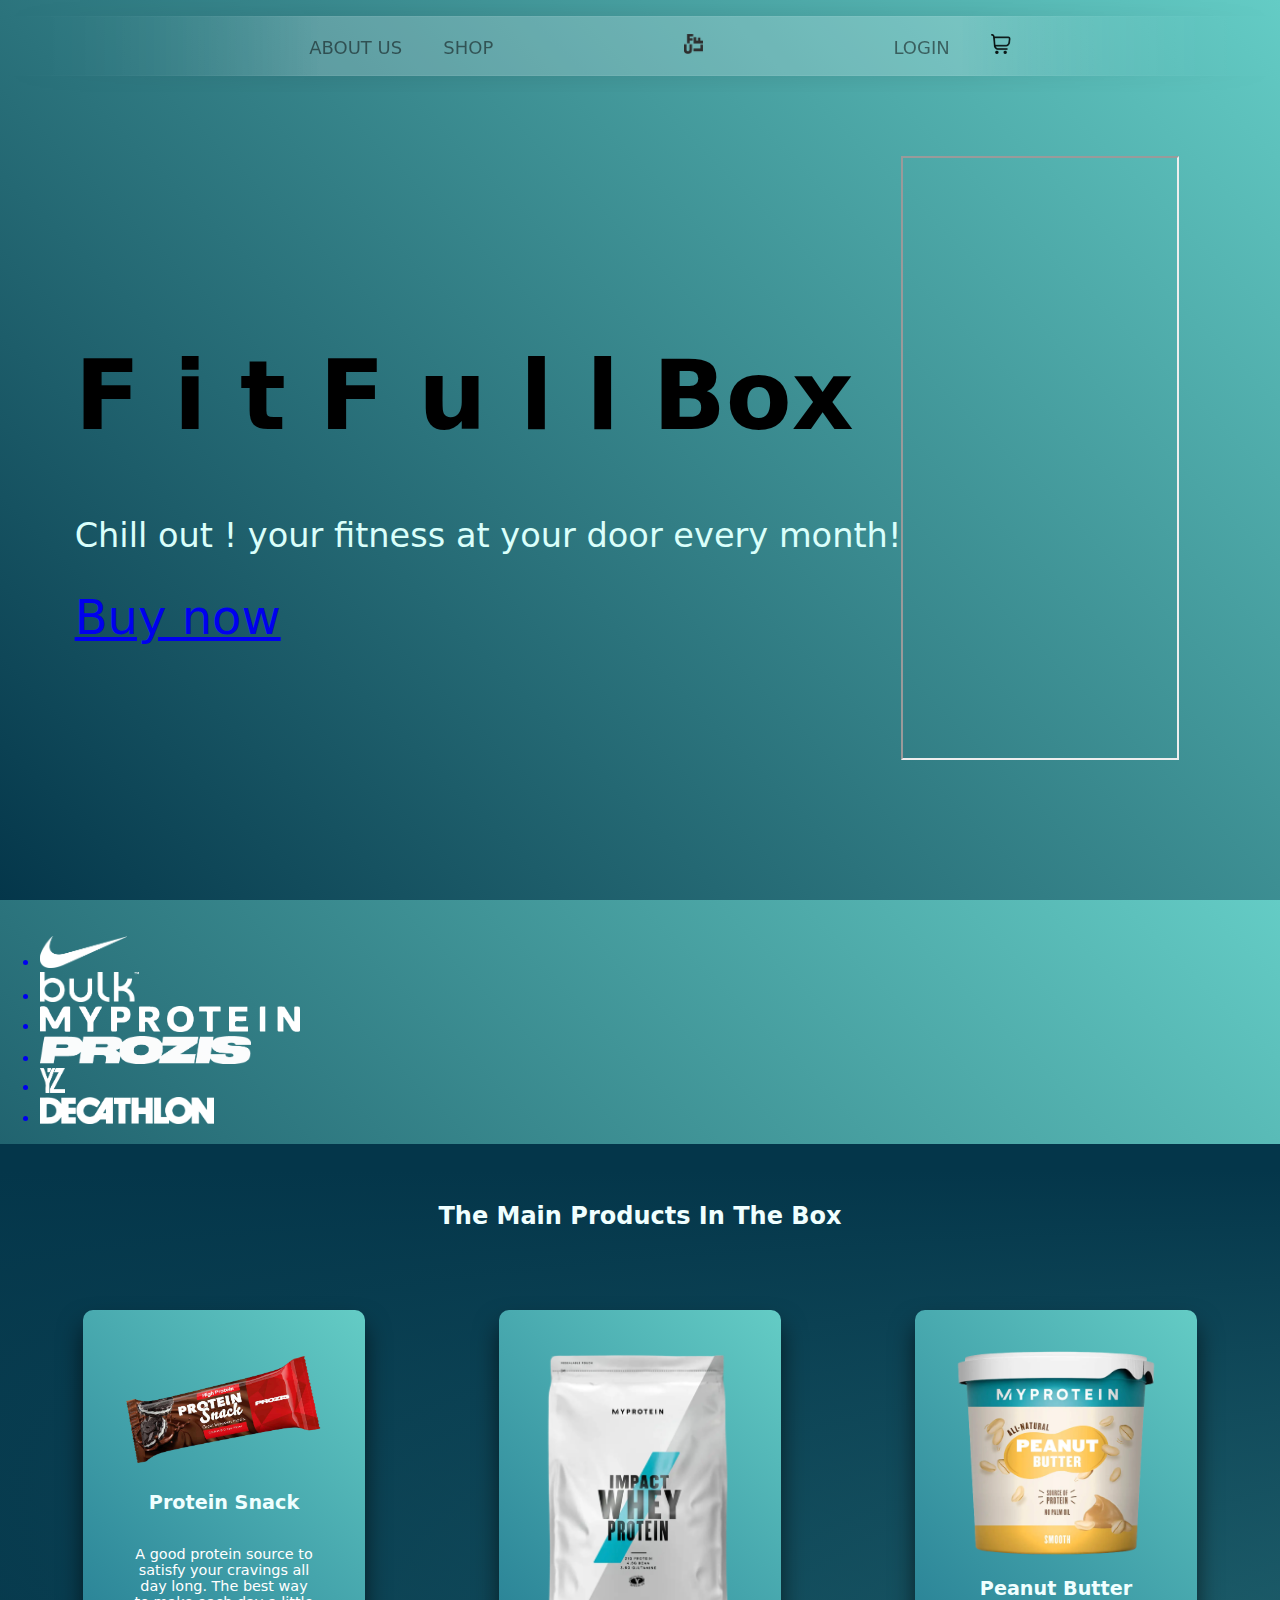
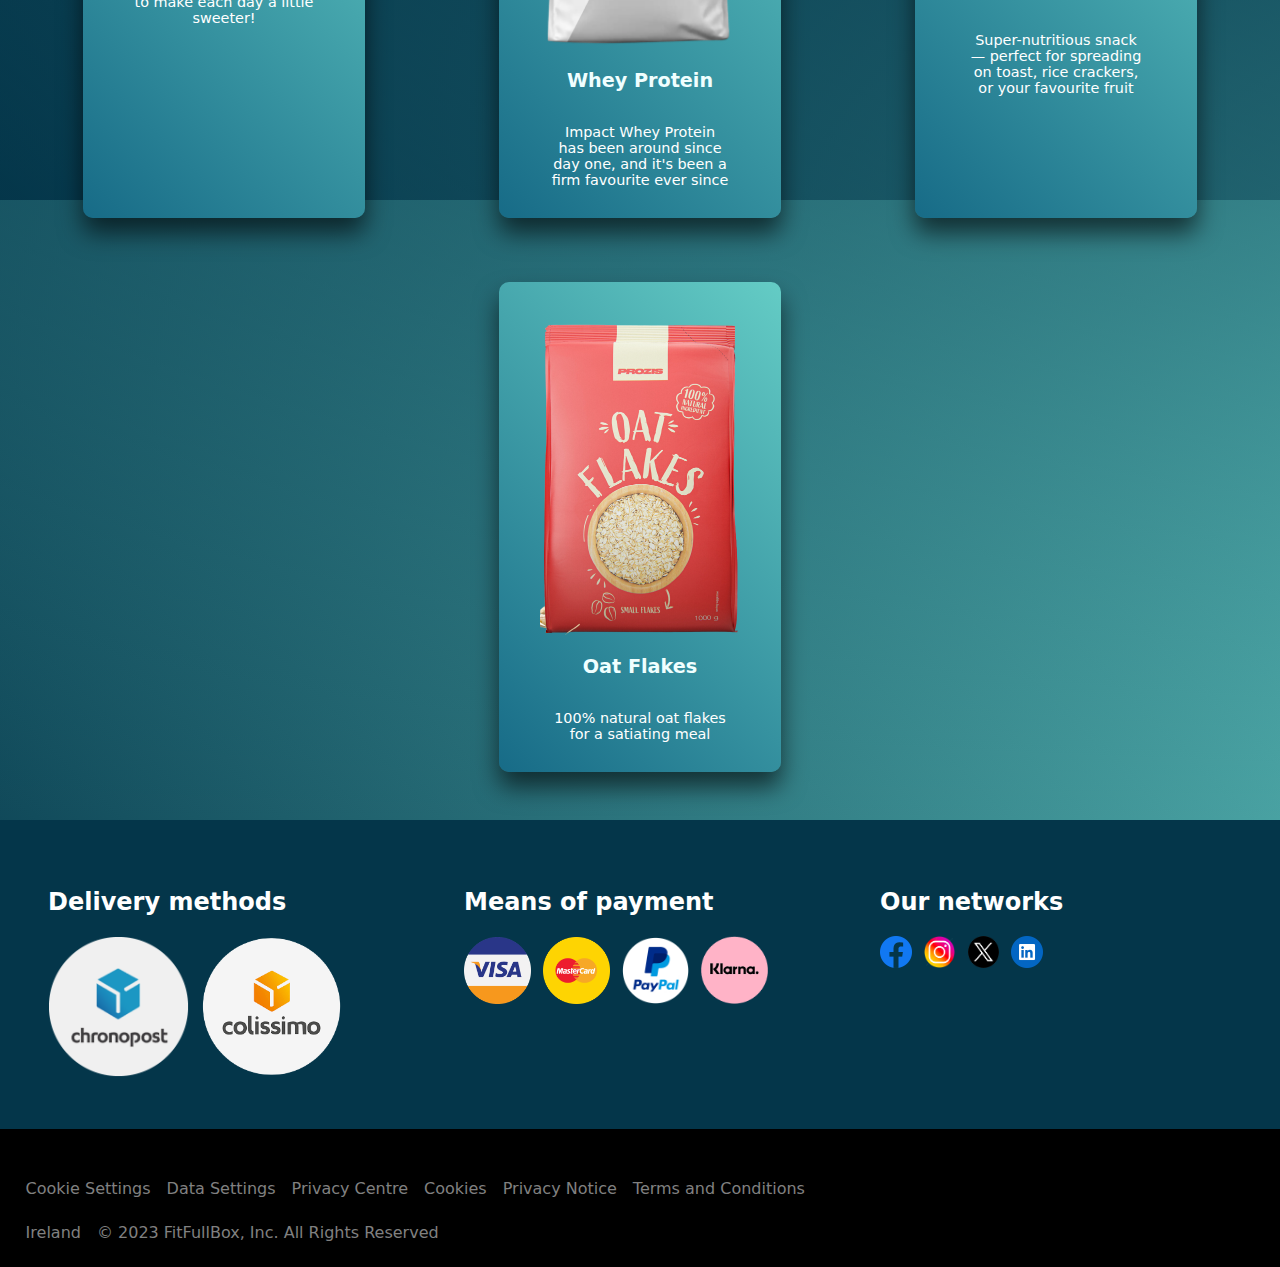
<file: html/index.html>
<!DOCTYPE html>
<html>
<head>
    <meta  charset="utf-8" >
	<title>FitFULL BOX</title>
	<link href="https://fonts.googleapis.com/css2?family=Barlow:ital,wght@1,500&display=swap" rel="stylesheet">
	<link rel="stylesheet" href="../css/style.css">
	<link rel="icon" type="image/png" href="../assets/logobleu.jpg">
	<meta name="viewport" content="width=device-width, initial-scale=1.0">
</head>

<body>
	<header>
		<div class="nav1">
		<nav>
			<ul>
				<li>
					<a href="aboutus.html" >About us</a>
				</li>
				
				<li>
					<a href="ecom.html">Shop</a>
				</li>

				<li >
					<a href="index.html" > <img style="width: 6%;" src="../assets/logo.png" alt=""></a>
				</li>

				<li>
					<a href="login.html"> login</a>
				</li>

				
				<li>
					<a href="#"> <img style="width: 20px;" src="../assets/panier.png" alt=""></a>
				</li>
			</ul>
		</nav>
	</div>
	</div>
		<div class="nav2">
			<nav>
				<ul>
					<li >
						<a href="index.html" > <img style="width: 1em;" src="../assets/logo.png" alt=""></a>
					</li>
					
					<li>
						<a href="#" id="openModal"> <img style="width: 1em;" src="../assets/menu.png" alt=""></a>
					</li>
				</ul>
			</nav>
		</div>

		<div id="myModal" class="modal">
			<div class="modal-content">
				<span id="closeModal" class="close">&times;</span>
					<!-- Votre menu de navigation ici -->
					<div class="nav3">

						<a href="aboutus.html" >ABOUT US</a>
						<a href="ecom.html">SHOP</a>
						<a href="login.html"> LOGIN</a>
					</div>
			</div>
		</div>
    </header>


	<main>
		<section>
			<div class="main">
				<div class="h1" >
					<h1> 
						<span class="f">F</span> 
						<span class="f">i</span> 
						<span class="f">t</span> 
						<span class="f">F</span> 
						<span class="f">u</span> 
						<span class="f">l</span> 
						<span class="f">l</span> 
						<span class="box">Box</span>  
					</h1>
					<p>Chill out ! your fitness at your door every month!</p>
					<div class="boutton">
						<a href="ecom.html">
							<span></span>
							<span></span>
							<span></span>
							<span></span>
							Buy now
						  </a>

					</div>
				</div>
				<div class="img"> 
					<a href="#"><iframe src="https://my.spline.design/fitfullboxcopy-6fc97f96d5c7a18e703d995ceab791fd/" height="600em" width="90%"></iframe></a>
			</div>	

		</section>

		<section class="marque">
			<ul>
				<a class="zoom" target="_blank" href="https://www.elverys.ie/Elverys/Men/Accessories/Bags/Nike-Brasilia-9-5-Training-Duffel-Bag-%28Small%2C-41L%29/p/000000000001123361?gad_source=1&feefologon=www.elverys.ie/testing&googleApiVersion=3.7&googleApiKey=AIzaSyCMnwS4ZK6YNbP1ivg665_qdXtOIsu6Hds&givexIframeUrl=https://wwws-uk1.givex.com/cws/elverys/consumer/clp/my_cards.py&feefoMerchantIdentifier=elverys-sports-testing&siteUid=elverys&siteName=Elverys+Ireland&categoryClass=womens"><li>
					<img style="width: 7%;" src="../image/nike-blanc.png" alt=""></li>
				</a>

				<a class="zoom" target="_blank" href="https://www.bulk.com/ie/iconic-shaker-bottle.html?view=ppc&pid=10384&gad_source=1"><li>
					<img style="width: 8%;" src="../image/bulk-blanc.png" alt=""></li>
				</a>

				<a class="zoom" target="_blank" href="https://www.myprotein.ie/sports-nutrition/impact-whey-protein/10530943.html?affil=thggpsad&switchcurrency=EUR&shippingcountry=IE&variation=12309346&affil=mpppc_campaign%3D71700000115215904&adtype=pla&product_id=12309346&gad_source=1"><li>
					<img style="width: 21%;" src="../image/myproteine-blanc.png" alt=""></li>
				</a>

				<a class="zoom" target="_blank" href="https://www.prozis.com/ie/en/prozis/12-x-protein-snack-30-g?ot=GAIESS&campaignid=20407349947&adgroupid=&keyword=&placement=&gad_source=1"><li>
					<img style="width: 17%;" src="../image/prozis-blanc.png" alt=""></li>
				</a>

				<a class="zoom" target="_blank" href="https://www.yalouz.com/fr/serviettes/1449-13756-serviette-de-sport.html"><li>
					<img style="width: 2%;" src="../image/YZ-blanc.png" alt=""></li>
				</a>

				<a class="zoom" target="_blank" href="https://www.decathlon.fr/p/gants-de-musculation-noir/_/R-p-326377?mc=8595161&c=noir"><li>
					<img style="width: 14%;"src="../image/decathlon-blanc.png" alt=""></li>
				</a>

			</ul>

			<div class="produit">
				<h2>The Main Products In The Box</h2>

				<div class="produit-0">
					<div id="box-produit" class="produit-1">
						<a target="_blank" href="https://www.prozis.com/ie/en/prozis/12-x-protein-snack-30-g?ot=GAIESS&campaignid=20407349947&adgroupid=&keyword=&placement=&gad_source=1">
							<img src="../image/barre.png" alt="">
						</a>

						<h2>Protein Snack</h2>
						<p>A good protein source to satisfy your cravings all day long. The best way to make each day a little sweeter! </p>

					</div>

					<div id="box-produit" class="produit-2">
						<a target="_blank" href="https://www.myprotein.ie/sports-nutrition/impact-whey-protein/10530943.html?affil=thggpsad&switchcurrency=EUR&shippingcountry=IE&variation=12309346&affil=mpppc_campaign%3D71700000115215904&adtype=pla&product_id=12309346&gad_source=1">
							<img src="../image/whey.png" alt="">
						</a>

						<h2>Whey Protein </h2>
						<p> Impact Whey Protein has been around since day one, and it's been a firm favourite ever since </p>

					</div>

					<div id="box-produit" class="produit-3">
						<a target="_blank" href="https://www.myprotein.ie/sports-nutrition/all-natural-peanut-butter/10530743.html">
							<img src="../image/pnt.png" alt="">
						</a>

						<h2>Peanut Butter </h2>
						<p>Super-nutritious snack — perfect for spreading on toast, rice crackers, or your favourite fruit</p>

					</div>

					<div id="box-produit" class="produit-4">
						<a target="_blank" href="https://www.prozis.com/ie/en/prozis/oat-flakes-small-flakes-1000g">
							<img src="../image/flakes.png" alt="">
						</a>

						<h2>Oat Flakes  </h2>
						<p> 100% natural oat flakes for a satiating meal</p>

					</div>
				</div>

			</div>

		</section>

		

	</main>

	<footer>
	<div class="footer1">
		<div id="box-footer" class="Delivery-methods">
			<h2>Delivery methods</h2>
			<a href="#"> <img src="../image/chronopost.png" alt=""></a> 
			<a href="#"> <img src="../image/colissimo.png" alt=""></a> 

		</div>


		<div id="box-footer" class="Means-of-payment">
			<h2>Means of payment</h2>

				<a href="#"> <img src="../image/visa.png" alt=""></a> 
				<a href="#"> <img src="../image/master.png" alt=""></a> 
				<a href="#"> <img src="../image/PayPal.png" alt=""></a> 
				<a href="#"> <img src="../image/klarna.png" alt=""></a> 

		</div>

		<div id="box-footer" class="our-networks">
			<h2> Our networks</h2>
				<a href="#"> <img src="../image/Facebook.png" alt=""></a> 
				<a href="#"> <img src="../image/insta.png" alt=""></a> 
				<a href="#"> <img src="../image/x.png" alt=""></a> 
				<a href="#"> <img src="../image/linkedin.png" alt=""></a> 
		</div>
	</div>
	<div class="footer2">
		<ul >
			<li>Cookie Settings</li>
			<li>Data Settings</li>
			<li>Privacy Centre</li>
			<li>Cookies</li>
			<li>Privacy Notice</li>
			<li>Terms and Conditions</li>
		</ul>

		<ul>
			<li> Ireland</li>
			<li> © 2023 FitFullBox, Inc. All Rights Reserved</li>
		</ul>

	</div>

	</footer>
	<script src="../js/script.js"></script></body>

</html>
</file>
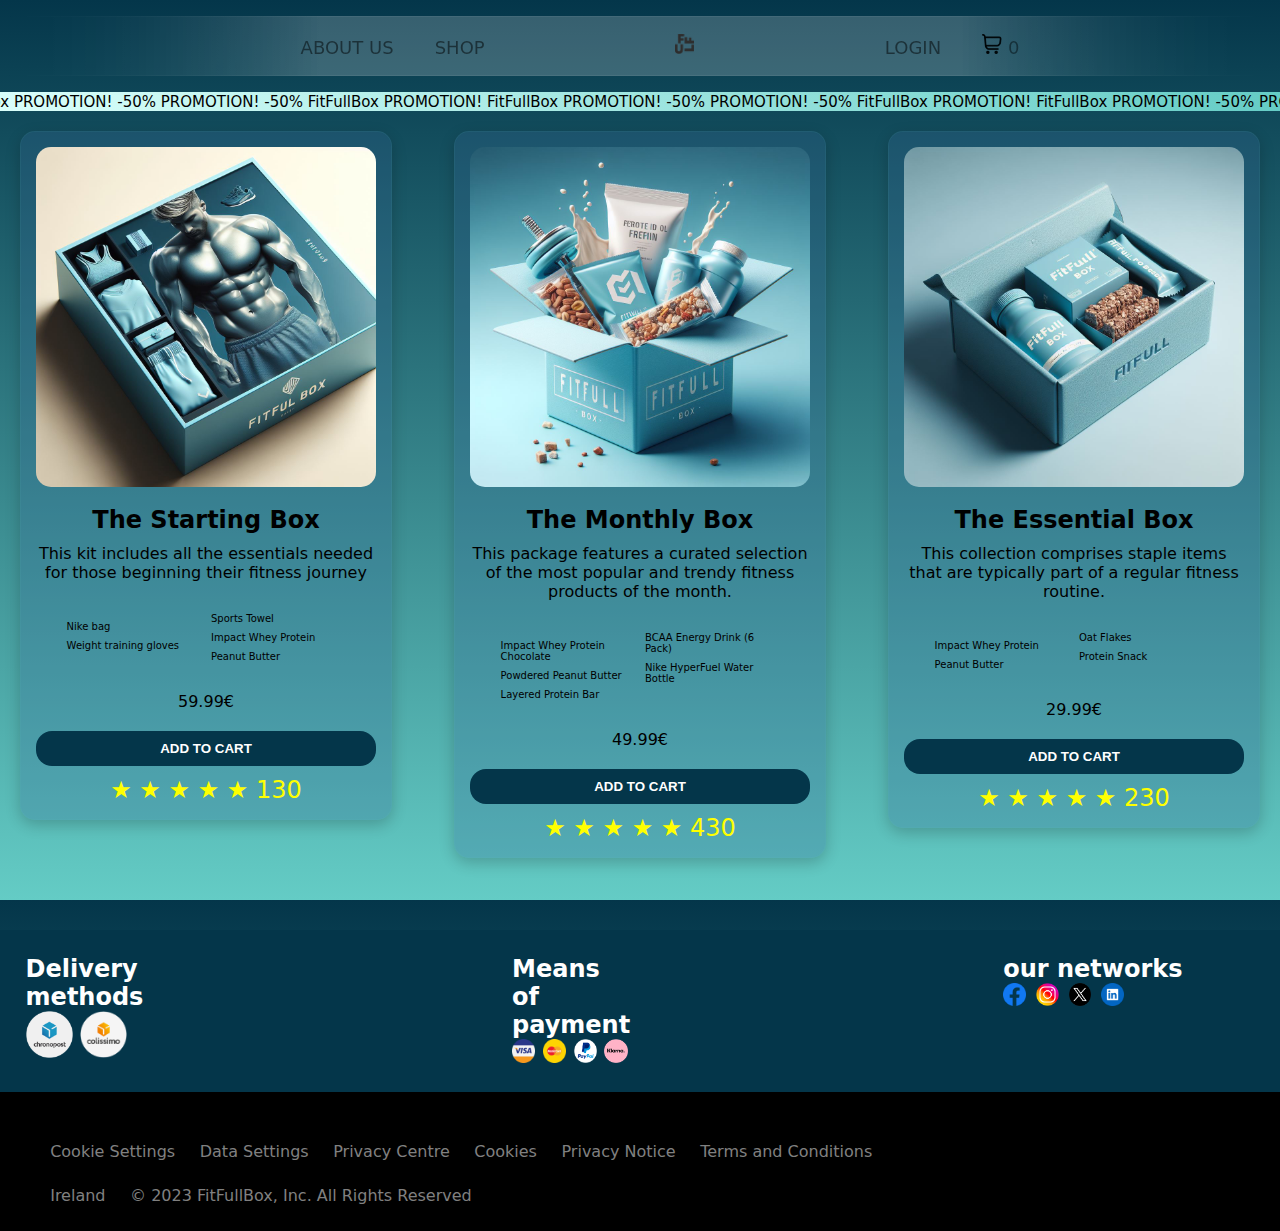
<file: html/ecom.html>
<!DOCTYPE html>
<html lang="fr">
<head>
<meta charset="UTF-8">
<meta name="viewport" content="width=device-width, initial-scale=1.0">
<title>The FitFull Shop</title>
<link href="https://fonts.googleapis.com/css?family=Open+Sans&display=swap" rel="stylesheet">
<link href="https://fonts.googleapis.com/css2?family=Bebas+Neue&family=Oswald:wght@200&display=swap" rel="stylesheet">
<link rel="stylesheet" href="../css/e-commerce.css">
<link rel="stylesheet" href="https://fonts.googleapis.com/css2?family=Material+Symbols+Outlined:opsz,wght,FILL,GRAD@24,400,0,0" />
<link rel="icon" type="image/png" href="../assets/logobleu.jpg">
</head>
<body>

	<header>
		<div class="nav1">
		<nav>
			<ul>
				<li>
					<a href="aboutus.html" >About us</a>
				</li>
				
				<li>
					<a href="ecom.html">Shop</a>
				</li>

				<li >
					<a href="../index.html" > <img style="width: 6%;" src="../assets/logo.png" alt=""></a>
				</li>

				<li>
					<a href="login.html"> login</a>
				</li>

				
				<li>
					<a href="#"  id="cart-link"> <img style="width: 20px;" src="../assets/panier.png" alt="Panier"  id="cart-icon"> <span id="cart-count">0</span></a>
				</li>
			</ul>
		</nav>
	</div>
	</div>
		<div class="nav2">
			<nav>
				<ul>
					<li >
						<a href="../index.html" > <img style="width: 1em;" src="../assets/logo.png" alt=""></a>
					</li>
					<li>
						<a href="#"  id="cart-link"> <img style="width: 20px;" src="../assets/panier.png" alt="Panier"  id="cart-icon"> <span id="cart-count">0</span></a>
					</li>
					
					<li>
						<a href="#" id="openModal"> <img style="width: 1em;" src="../assets/menu.png" alt=""></a>
					</li>
				</ul>
			</nav>
		</div>

		<div id="myModal" class="modal">
			<div class="modal-content">
				<span id="closeModal" class="close">&times;</span>
					<!-- Votre menu de navigation ici -->
					<div class="nav3">

						<a href="aboutus.html" >ABOUT US</a>
						<a href="ecom.html">SHOP</a>
						<a href="login.html"> LOGIN</a>
					</div>
			</div>
		</div>
    </header>


				
<div id="cart-modal" class="modal" style="display:none;">
  <div class="modal-content">
    <span class="close-button">
    <img src="../assets/cancel.png" alt="Fermer" style="height:20px; width:20px;">
</span>
    <h2>Your Basket</h2>
    <div id="cart-items"></div>
    <p>Total: <span id="cart-total">0€</span> </p>
	<button id="checkout-button">
		<img src="../assets/shopping.png" alt="Image" style="height:20px; width:20px; vertical-align: middle;"></button>
  </div>
</div>
	<header>
	    <div id="scrolling-words">
        <div id="ticker">
            <div id="text-container">
                <span>Texte défilant 1   Texte défilant 2   Texte défilant 3   Texte défilant 4   Texte défilant 5</span>
            </div>
        </div>
    </div>
	
	</header>
<main>
      
	  
<div class="products">
  <div class="product">
     <img src="../image/starting-box.jpeg" alt="Produit 1">
      <h2>The Starting Box  </h2>
      <p>This kit includes all the essentials needed for those beginning their fitness journey</p>
	  <ol class="info-product">
		<li>Nike bag</li>
		<li>Weight training gloves</li>
		<li>Sports Towel</li>
		<li>Impact Whey Protein</li>
		<li>Peanut Butter</li>
	  </ol>
	  
	    <p class="price">59.99€</p>
	    <button class="add-to-cart" data-price="20">Add to Cart</button>
		<div class="star-rating">
			<span class="star">&#9733;</span>
			<span class="star">&#9733;</span>
			<span class="star">&#9733;</span>
			<span class="star">&#9733;</span>
			<span class="star">&#9733;</span>
			<span class="star">130</span>
		</div>


  </div>
  <div class="product">
     <img src="../image/box-november.jpeg" alt="Produit 1">
      <h2>The Monthly Box</h2>
      <p>This package features a curated selection of the most popular and trendy fitness products of the month.</p>
	  <ol class="info-product">
		<li>Impact Whey Protein Chocolate</li>
		<li>Powdered Peanut Butter</li>
		<li>Layered Protein Bar</li>
		<li>BCAA Energy Drink (6 Pack)</li>
		<li>Nike HyperFuel Water Bottle</li>
	  </ol>
	  <p class="price">49.99€</p>
	    <button class="add-to-cart" data-price="50">Add to Cart</button>
		<div class="star-rating">
			<span class="star">&#9733;</span>
			<span class="star">&#9733;</span>
			<span class="star">&#9733;</span>
			<span class="star">&#9733;</span>
			<span class="star">&#9733;</span>
			<span class="star">430</span>
		</div>


  </div>
  <div class="product">
     <img src="../image/essential-box.jpeg" alt="Produit 1">
      <h2> The Essential Box</h2>
      <p>This collection comprises staple items that are typically part of a regular fitness routine.</p>
	  <ol class="info-product">
		<li>Impact Whey Protein</li>
		<li>Peanut Butter</li>
		<li>Oat Flakes</li>
		<li>Protein Snack</li>
	  </ol>
	  <p class="price">29.99€</p>
	    <button class="add-to-cart" data-price="100">Add to Cart</button>
		<div class="star-rating">
			<span class="star">&#9733;</span>
			<span class="star">&#9733;</span>
			<span class="star">&#9733;</span>
			<span class="star">&#9733;</span>
			<span class="star">&#9733;</span>
			<span class="star">230</span>
		</div>

  </div>
</div>

  
 
</main>

<footer>
	<div class="footer1">
		<div id="box-footer" class="Delivery-methods">
			<h2>Delivery methods</h2>
			<a href="#"> <img src="../image/chronopost.png" alt=""></a> 
			<a href="#"> <img src="../image/colissimo.png" alt=""></a> 

		</div>


		<div id="box-footer" class="Means-of-payment">
			<h2>Means of payment</h2>

				<a href="#"> <img src="../image/visa.png" alt=""></a> 
				<a href="#"> <img src="../image/master.png" alt=""></a> 
				<a href="#"> <img src="../image/PayPal.png" alt=""></a> 
				<a href="#"> <img src="../image/klarna.png" alt=""></a> 

		</div>

		<div id="box-footer" class="our-networks">
			<h2>our networks</h2>
				<a href="#"> <img src="../image/Facebook.png" alt=""></a> 
				<a href="#"> <img src="../image/insta.png" alt=""></a> 
				<a href="#"> <img src="../image/x.png" alt=""></a> 
				<a href="#"> <img src="../image/linkedin.png" alt=""></a> 
		</div>
	</div>
	<div class="footer2">
		<ul >
			<li>Cookie Settings</li>
			<li>Data Settings</li>
			<li>Privacy Centre</li>
			<li>Cookies</li>
			<li>Privacy Notice</li>
			<li>Terms and Conditions</li>
		</ul>

		<ul>
			<li> Ireland</li>
			<li> © 2023 FitFullBox, Inc. All Rights Reserved</li>
		</ul>

	</div>

	</footer>


<script src="../js/e-commerce.js"></script>
</body>
</html>
</file>
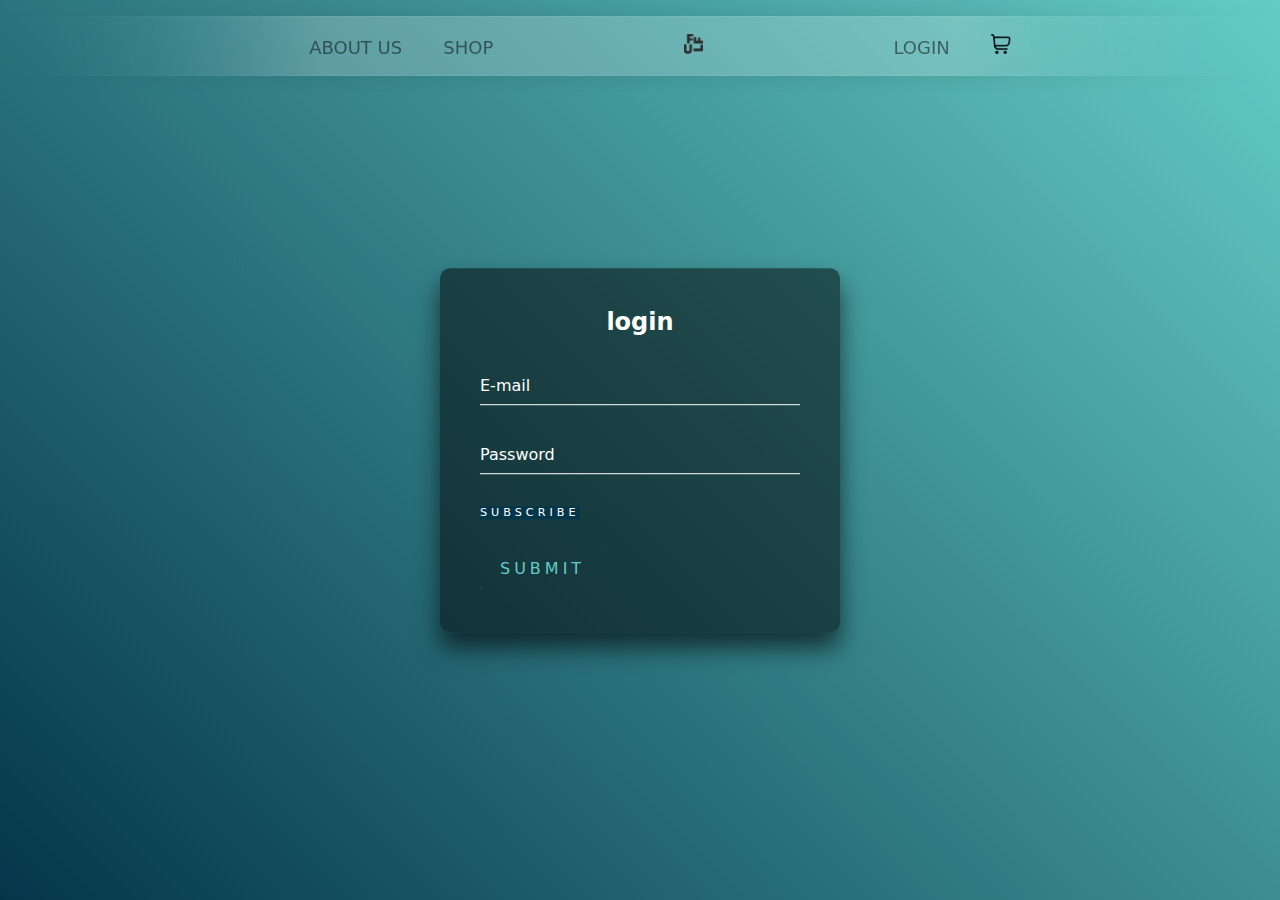
<file: html/login.html>
<!DOCTYPE html>
<html>
    <head>
        <meta charset="utf-8">
        <link rel="stylesheet" href="../css/login.css">
        <link rel="icon" type="image/png" href="../assets/logobleu.jpg">
        <title>Login</title>
    </head>
    <body>
      <header>
        <div class="nav1">
        <nav>
          <ul>
            <li>
              <a href="aboutus.html" >About us</a>
            </li>
            
            <li>
              <a href="ecom.html">Shop</a>
            </li>
    
            <li >
              <a href="../index.html" > <img style="width: 6%;" src="../assets/logo.png" alt=""></a>
            </li>
    
            <li>
              <a href="login.html"> login</a>
            </li>
    
            
            <li>
              <a href="#"> <img style="width: 20px;" src="../assets/panier.png" alt=""></a>
            </li>
          </ul>
        </nav>
      </div>
      </div>
        <div class="nav2">
          <nav>
            <ul>
              <li >
                <a href="../index.html" > <img style="width: 1em;" src="../assets/logo.png" alt=""></a>
              </li>
              
              <li>
                <a href="#" id="openModal"> <img style="width: 1em;" src="../assets/menu.png" alt=""></a>
              </li>
            </ul>
          </nav>
        </div>
    
        <div id="myModal" class="modal">
          <div class="modal-content">
            <span id="closeModal" class="close">&times;</span>
              <!-- Votre menu de navigation ici -->
              <div class="nav3">
    
                <a href="aboutus.html" >ABOUT US</a>
                <a href="ecom.html">SHOP</a>
                <a href="login.html"> LOGIN</a>
              </div>
          </div>
        </div>
        </header>




        <div class="login-box">
            <h2>login</h2>

            <form>

              <div class="user-box">
                <input type="text" name="" required="">
                <label>E-mail</label>
              </div>

              <div class="user-box">
                <input type="password" name="" required="">
                <label>Password</label>
              </div> 
              <div id="sub">
                <p><a href="sub.html">Subscribe</a></p></div>              
              <a href="#">
                <span></span>
                <span></span>
                <span></span>
                <span></span>
                Submit
              </a>

            </form>
        </div>
        
    </body>
</html>
</file>
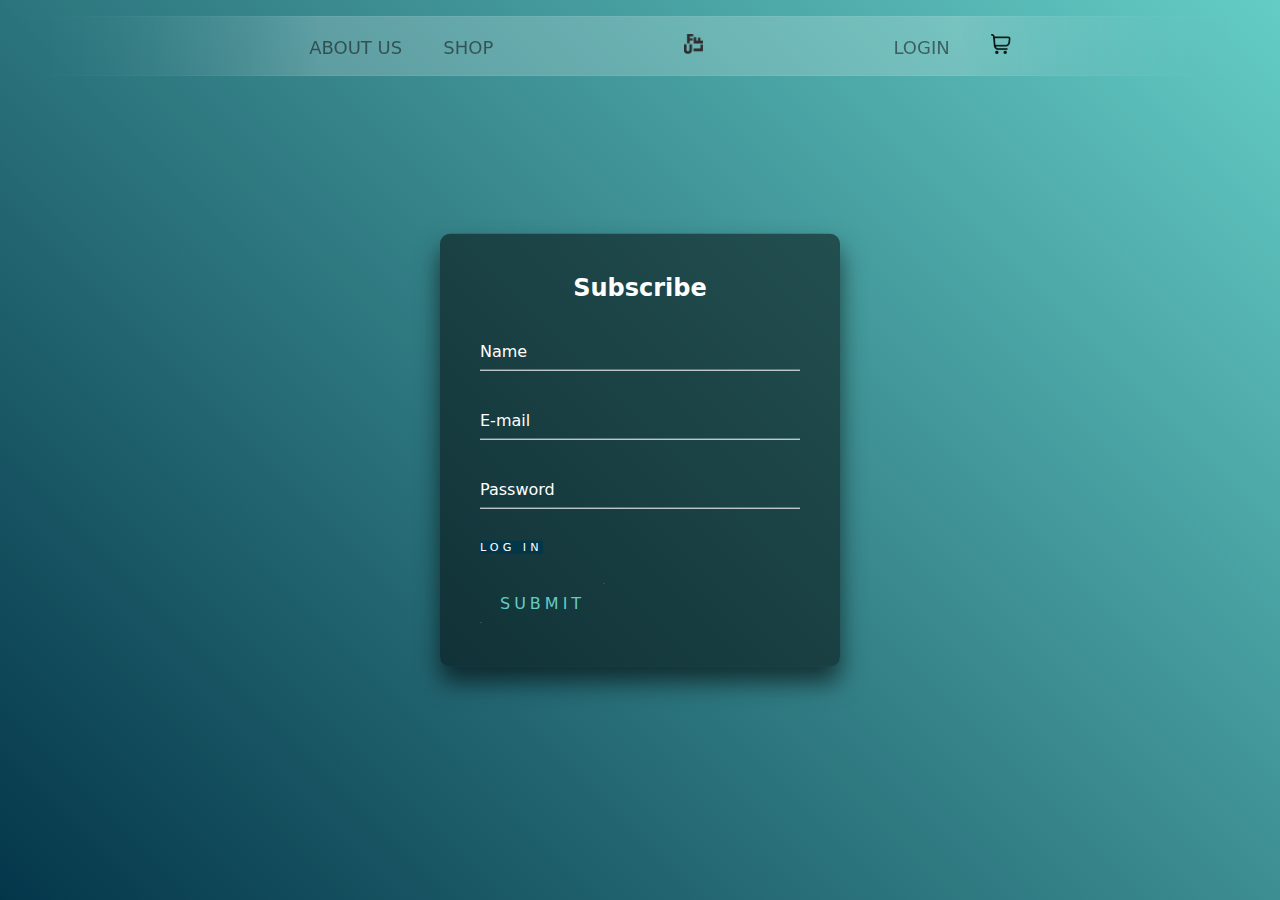
<file: html/sub.html>
<!DOCTYPE html>
<html>
    <head>
        <meta charset="utf-8">
        <link rel="stylesheet" href="../css/sub.css">
        <link rel="icon" type="image/png" href="../assets/logobleu.jpg">
        <title>Subscribe</title>
    </head>
    <body>
      <header>
        <div class="nav1">
        <nav>
          <ul>
            <li>
              <a href="aboutus.html" >About us</a>
            </li>
            
            <li>
              <a href="ecom.html">Shop</a>
            </li>
    
            <li >
              <a href="../index.html" > <img style="width: 6%;" src="../image/logo.png" alt=""></a>
            </li>
    
            <li>
              <a href="../login.html"> login</a>
            </li>
    
            
            <li>
              <a href="#"> <img style="width: 20px;" src="../assets/panier.png" alt=""></a>
            </li>
          </ul>
        </nav>
      </div>
      </div>
        <div class="nav2">
          <nav>
            <ul>
              <li >
                <a href="index.html" > <img style="width: 1em;" src="../assets/logo.png" alt=""></a>
              </li>
              
              <li>
                <a href="index.html" > <img style="width: 1em;" src="../assets/menu.png" alt=""></a>
              </li>
    
            </ul>
          </nav>
        </div>
      <header>




        <div class="login-box">
            <h2>Subscribe</h2>

            <form>

              <div class="user-box">
                <input type="text" name="" required="">
                <label>Name</label>
              </div>

              <div class="user-box">
                <input type="text" name="" required="">
                <label>E-mail</label>
              </div>

              <div class="user-box">
                <input type="password" name="" required="">
                <label>Password</label>
              </div>
              <div id="login">
              <p><a href="login.html"> Log in</a></p></div> 
             <div id="submit">
                <a href="#">
                  <span></span>
                  <span></span>
                  <span></span>
                  <span></span>
                  Submit
                </a>
              </div>

             
            </form>
        </div>
    </body>
</html>
</file>
<file: css/style.css>
@import url(https://fonts.googleapis.com/css2?family=Barlow:ital,wght@1,500&display=swap);

html {
  height: 100%;
  background: linear-gradient(45deg, #04364a, #64ccc5);
}

body {
  margin: 0px;
  font-family: system-ui, -apple-system, BlinkMacSystemFont, "Segoe UI", Roboto,
    Oxygen, Ubuntu, Cantarell, "Open Sans", "Helvetica Neue", sans-serif;
}

#scrolling-words {
  font-family: system-ui, -apple-system, BlinkMacSystemFont, "Segoe UI", Roboto,
    Oxygen, Ubuntu, Cantarell, "Open Sans", "Helvetica Neue", sans-serif;
  text-align: center;
  background: linear-gradient(45deg, #dafffb, #64ccc5);
  color: black;
}

#ticker {
  overflow: hidden;
}

#text-container {
  display: inline-block;
  white-space: nowrap;
  font-size: 15px;
}

/* Navigation styles */
nav {
  mask-image: linear-gradient(
    90deg,
    rgba(255, 255, 255, 0) 0%,
    #ffffff 25%,
    #ffffff 75%,
    rgba(255, 255, 255, 0) 100%
  );
  margin: 0 auto;
  padding: 0px 0;
  position: fixed;
  width: 100%;
  transition: all 0.35s;
  z-index: 1000;
}

nav ul {
  text-align: center;
  background: linear-gradient(
    90deg,
    rgba(255, 255, 255, 0) 0%,
    rgba(255, 255, 255, 0.2) 25%,
    rgba(255, 255, 255, 0.2) 75%,
    rgba(255, 255, 255, 0) 100%
  );
  box-shadow: 0 0 25px rgba(0, 0, 0, 0.1),
    inset 0 0 1px rgba(255, 255, 255, 0.6);
  margin-top: 16px;
  margin-bottom: 16px;
  padding-left: 40px;
  transition: all 0.35s;
}

nav ul li {
  display: inline-block;
  transition: all 0.35s;
}

nav ul li a {
  padding: 18px;
  text-transform: uppercase;
  color: rgba(0, 0, 0, 0.5);
  font-size: 18px;
  text-decoration: none;
  display: block;
  transition: all 0.35s;
}

nav ul li a:hover {
  box-shadow: 0 0 10px rgba(0, 0, 0, 0.1),
    inset 0 0 1px rgba(255, 255, 255, 0.6);
  background: rgba(255, 255, 255, 0.1);
}

.h1 {
  font-size: 3em;
  text-align: left;
  margin-left: 0%;
}

.h1 p {
  font-size: 70%;
  color: #dafffb;
}

/* Main content */
.main {
  display: flex;
  flex-direction: row;
  flex-wrap: wrap;
  width: 100%;
  justify-content: center;
  align-items: center;
  align-content: center;
  gap: 0%;
  min-height: 57.5em;
}

/* Products section */
.produit {
  padding-top: 3%;
  color: black;
  text-align: center;
  background: linear-gradient(0deg, rgba(0, 0, 0, 0) 0%, #04364a 98%);
  width: 100%;
}

.produit h2 {
  color: azure;
  margin-bottom: 2rem;
}

.produit-0 {
  display: flex;
  justify-content: space-around;
  flex-wrap: wrap;
  gap: 2rem;
  padding: 2rem;
}

#box-produit {
  background: linear-gradient(45deg, #176b87, #64ccc5);
  width: 300px;
  margin: 1rem;
  box-shadow: 0 15px 25px rgba(0, 0, 0, 0.6);
  border-radius: 10px;
  padding: 1rem;
}

#box-produit h2 {
  font-size: 1.5em;
}

#box-produit p {
  font-size: 1em;
  padding: 0 14%;
  color: white;
}

.produit-1 img,
.produit-2 img,
.produit-3 img,
.produit-4 img {
  max-width: 80%;
  height: auto;
  margin-top: 10%;
}

/* Footer styles */
.footer1 {
  background-color: #04364a;
  color: white;
  padding: 2rem;
  display: flex;
  flex-wrap: wrap;
  justify-content: space-around;
  gap: 2rem;
}

.footer1 > div {
  flex: 1;
  min-width: 250px;
  margin: 1rem;
}

.Means-of-payment img {
  width: 19%;
  margin-right: 2%;
}

.our-networks img {
  width: 9%;
  margin-right: 2%;
}

.Delivery-methods img {
  width: 40%;
  margin-right: 2%;
}

.footer2 {
  background-color: black;
  color: white;
  padding: 2%;
}

.footer2 ul {
  list-style-type: none;
  margin: 2% 0 0 0;
  padding: 0;
  display: flex;
  flex-wrap: wrap;
  gap: 1rem;
}

.footer2 li {
  color: gray;
}

/* Modal styles */
.modal {
  display: none;
  position: fixed;
  top: 0;
  right: -100%;
  width: 100%;
  height: 100%;
  background-color: rgba(53, 104, 152, 0.765);
  z-index: 1000;
  transition: right 0.5s;
}

.modal.show {
  right: 0;
}

.modal-content {
  position: relative;
  margin: auto;
  width: 90%;
  max-width: 300px;
  padding: 20px;
  color: #ffffff;
}

/* Responsive styles */
@media (max-width: 1345px) {
  #box-produit {
    width: 250px;
  }

  #box-produit p {
    font-size: 0.9em;
  }

  #box-produit h2 {
    font-size: 1.2em;
  }
}

@media (max-width: 1021px) {
  .produit-0 {
    justify-content: center;
  }

  #box-produit {
    width: 220px;
  }
}

@media (max-width: 768px) {
  .nav1 {
    display: none;
  }

  .nav2 {
    display: block;
  }

  nav ul {
    text-align: right;
    padding-left: 0;
  }

  .h1 {
    margin-left: 8%;
    font-size: 2em;
  }

  .main {
    min-height: auto;
    padding: 2rem 0;
  }

  .footer1 {
    flex-direction: column;
    text-align: center;
  }

  .footer1 > div {
    margin: 1rem auto;
  }

  #box-produit {
    width: 80%;
    max-width: 300px;
  }
}

@media (min-width: 769px) {
  .nav2 {
    display: none;
  }
}

@media (max-width: 480px) {
  .h1 {
    font-size: 1.5em;
    margin: 1rem;
    text-align: center;
  }

  #box-produit {
    width: 90%;
  }

  .footer2 ul {
    flex-direction: column;
    align-items: center;
    text-align: center;
  }

  nav ul li a {
    padding: 10px;
    font-size: 16px;
  }
}
</file>
<file: css/e-commerce.css>
@import url(https://fonts.googleapis.com/css2?family=Barlow:ital,wght@1,500&display=swap);

* { /* Ajouté pour réinitialiser les marges et les paddings */
  margin: 0;
  padding: 0;
  box-sizing: border-box; /* Assure que le padding et le border sont inclus dans la largeur/hauteur totale des éléments */
}

html {
  height: 100%;
  background: linear-gradient( #04364A, #64CCC5);
  font-family: system-ui, -apple-system, BlinkMacSystemFont, 'Segoe UI', Roboto, Oxygen, Ubuntu, Cantarell, 'Open Sans', 'Helvetica Neue', sans-serif;
}

nav {
  mask-image: linear-gradient(90deg, rgba(255, 255, 255, 0) 0%, #ffffff 25%, #ffffff 75%, rgba(255, 255, 255, 0) 100%);
  margin: 0 auto;
  padding: Opx 0;
  /* position:fixed; */

  width: 100%;
  
}

nav ul {
  text-align: center;
  background: linear-gradient(90deg, rgba(255, 255, 255, 0) 0%, rgba(255, 255, 255, 0.2) 25%, rgba(255, 255, 255, 0.2) 75%, rgba(255, 255, 255, 0) 100%);
  box-shadow: 0 0 25px rgba(0, 0, 0, 0.1), inset 0 0 1px rgba(255, 255, 255, 0.6);
  margin-top: 16px;
  margin-bottom: 16px;
  padding-left: 40px;

}

nav ul li {
  display: inline-block;
}

nav ul li a {
  padding: 18px;
  text-transform:uppercase;
  color: rgba(0, 0, 0, 0.5);
  font-size: 18px;
  text-decoration: none;
  display: block;
}

nav ul li a:hover {
  box-shadow: 0 0 10px rgba(0, 0, 0, 0.1), inset 0 0 1px rgba(255, 255, 255, 0.6);
  background: rgba(255, 255, 255, 0.1);

}

.main h1 {
  font-size: 6em;
  text-align: left;
}

#scrolling-words {
  text-align: center;
  background: linear-gradient(45deg, #DAFFFB, #64CCC5);

  color: black;
}

#ticker {
  overflow: hidden;
}

#text-container {
  display: inline-block;
  white-space: nowrap;
  font-size: 15px;
}


.main h1 {
  font-size: 2.5em; /* Adjusted for better proportionality */
  text-align: center; /* Centered for a better e-commerce page header */
  color: #fff; /* Make sure the color contrasts well with the background */
  margin: 1em 0; /* Added margin for spacing */
}

/* E-commerce specific styles */
.products {
  display: flex;
  justify-content: space-between; /* Crée un espace entre les éléments */
  align-items: flex-start; /* Aligner les éléments en haut */
  padding: 20px; /* Marge autour de la zone de produit */
  height: auto;
  margin-bottom: 4%;
}

.product {
  width: 30%; /* Largeur fixe pour les cartes de produit */
  height: auto;
  background-color: #04364A; /* Couleur de fond pour les cartes de produit */
  background: rgba(53, 104, 152, 0.279);
    -webkit-backdrop-filter: blur(var(--blur));
    backdrop-filter: blur(var(--blur));
    border-radius: 10px;
    border: 1px solid #64CCC514;
    filter: drop-shadow(0px 20px 10px rgba(0, 0, 0, var(--shadow-opacity)));
  box-shadow: 0 5px 15px rgba(0, 0, 0, 0.2); /* Ombre douce pour la profondeur */
  border-radius: 15px; /* Coins arrondis pour les cartes */
  overflow: hidden; /* Cache le contenu débordant */
  padding: 15px; /* Marge intérieure de la carte */
  text-align: center; /* Centrage du texte à l'intérieur de la carte */
  transition: transform 0.3s ease, box-shadow 0.3s ease, opacity 0.3s ease;
  
}

.product:hover {
  transform: scale(1); /* Agrandit la carte de 5% */
  box-shadow: 0 10px 30px rgba(0, 0, 0, 0.5); /* Ombre plus prononcée au survol */
}

.product.dim {
  opacity: 0.6; /* Diminue l'opacité pour "assombrir" la carte */
  transition: opacity 0.3s ease; /* Transition en douceur pour l'opacité */
}

.product img {
  width: 100%; 
  height: auto; 
  margin-bottom: 15px; 
  border-radius:15px ;

}

.product h2 {
  font-size: 1.5em; /* Slightly larger font size for product titles */
  margin-bottom: 10px; /* Space between title and description */
}

.product p {
  font-size: 1em; /* Standard font size for description */
  margin-bottom: 20px; /* Space between description and button */
  
}







.add-to-cart {
  background-color: #04364A; /* Button color */
  color: #fff; /* Text color for buttons */
  border: none; /* Remove border */
  padding: 10px 20px; /* Padding inside the button */
  text-transform: uppercase; /* Uppercase button text */
  font-weight: bold; /* Bold font for the button */
  cursor: pointer; /* Cursor to indicate button */
  transition: background-color 0.3s;
  border-radius: 16px;
  transition: .5s;
}
.add-to-cart:hover{
  transition: .5s;
  background: #DAFFFB;
  color: #04364A;
  border-radius: 16px;
  box-shadow: 0 0 5px #DAFFFB,
              0 0 25px #DAFFFB,
              0 0 50px #DAFFFB,
              0 0 100px #DAFFFB;

}


.add-to-cart, .redirect-button {
    display: block; /* Makes the element a block-level element */
    width: 100%; /* Optional: Makes the button extend full width of the container */
    margin: 10px 0; /* Adds margin to the top and bottom */
    /* Other styling as needed */
}

/* Your existing .redirect-button styles */
.redirect-button {
  background-color: #04364A; /* Button color */
  color: #fff; /* Text color for buttons */
  border: none; /* Remove border */
  padding: 10px 20px; /* Padding inside the button */
  text-transform: uppercase; /* Uppercase button text */
  font-weight: bold; /* Bold font for the button */
  cursor: pointer; /* Cursor to indicate button */
  transition: background-color 0.3s;
  /* Other styling as needed */
}













/* Style pour la fenêtre modale */
.modal {
  display: none; /* Caché par défaut */
  position: fixed;
  z-index: 1;
  left: 0;
  top: 0;
  width: 100%;
  height: 100%;
  overflow: auto;
  background-color: rgba(0,0,0,0.4); /* Fond légèrement sombre */
   transition: opacity 0.4s, visibility 0.4s;
}

.modal-content {
    border-radius: 15px; /* Coins moins arrondis pour un look plus moderne */
    margin: 5% auto; /* Ajustement du centrage vertical */
    padding: 40px; /* Plus d'espacement à l'intérieur */
    border: 1px solid #ccc; /* Bordure plus fine et plus subtile */
    box-shadow: 0 4px 8px rgba(0, 0, 0, 0.1); /* Ombre portée légère */
    width: 60%; /* Ajuster la largeur selon les besoins */
    animation: zoom 0.5s;
    background: rgba(53, 104, 152, 0.597);
    -webkit-backdrop-filter: blur(var(--blur));
    backdrop-filter: blur(var(--blur));
    border-radius: 10px;
    border: 1px solid #64CCC514;
    filter: drop-shadow(0px 20px 10px rgba(0, 0, 0, var(--shadow-opacity)));
    box-shadow: 0 5px 15px rgba(0, 0, 0, 0.2);
    color: #DAFFFB;
    height: auto;
}
#checkout-button{
  background-color: #DAFFFB;
  border: none;
  border-radius: 6px;
  padding: 2px;
  margin-top: 4%;
  transition: .5s;
}

#checkout-button:hover{
  transition: .5s;
background: #DAFFFB;
color: #04364A;
border-radius: 5px;
box-shadow: 0 0 5px #DAFFFB,
            0 0 25px #DAFFFB,
            0 0 50px #DAFFFB,
            0 0 100px #DAFFFB;
}
#checkout-button img{
  padding: 2px;
}

.close-button {
    float: right;
    font-size: 20px; /* Taille légèrement réduite */
    color: #aaa; /* Couleur plus subtile */
    transition: color 0.3s, transform 0.3s;
}

.close-button:hover {
    color: #333; /* Changement de couleur au survol */
    transform: scale(1.2); /* Effet de zoom plus subtil */
}


.close-button:focus {
  color: black;
  text-decoration: none;
  cursor: pointer;
}


@keyframes zoom {
    from {
        transform: scale(0);
        opacity: 0;
    }
    to {
        transform: scale(1);
        opacity: 1;
    }
}





.footer1{
  background-color: #04364A;
  color: white;
  display: flex;
  gap: 30%;
  padding: 2%;


}

.Means-of-payment img{
  width: 19%;
  margin-right: 2%;

}

.our-networks img{
  width: 9%;
  margin-right: 2%;

}

.Delivery-methods img{
  width: 40%;
  margin-right: 2%;

}

.footer2{
  text-decoration: none;


    background-color: black;
    color: white;
    padding: 2%;
    justify-content: space-between;
}
.footer2 ul{
  list-style-type: none;
  margin: 0;
  padding: 0;
  overflow: hidden;
  margin-top: 2%;

}
.footer2 li{
  float: left;
  margin-left: 2%;
  color: gray;
}

@media (max-width:768px){
  .nav1{
    display: none;
  }
  nav ul {
    text-align: right;
  }
 
  footer{
    display: none;
  }
  .main{
    height: 50em;
  }
  .h1{
    margin-left: 8%;
  }
}
@media (min-width:769px){
  .nav2{
    display: none;
    text-align: none;
  }


}


.modal {
  
  display: none;
  position: fixed;
  right: -100%; /* Commence à droite de l'écran */
  top: 0;
  width: 100%;
  height: 100%;
  background-color: rgba(0, 0, 0, 0.749);
  z-index: 1;
  transition: right 0.5s; /* Animation pour glisser depuis la droite */
}

.modal-content {
  margin-top: 20px;
  position: relative;
  width: 80%;
  max-width: 300px; /* Largeur maximale pour les smartphones */
  padding: 20px;
  color: #ffffff;

}

.close {
  color: white;
  float: right;
  font-size: 28px;
  font-weight: bold;
}

.close:hover,
.close:focus {
  color: black;
  text-decoration: none;
  cursor: pointer;
}
.nav3{
  margin-top: 2%;
  padding-top: 30%;
  padding-bottom: 50%;

  text-align: center;
}

.nav3 a {
  margin-top: 40%;
  display: block;
  color: #ffffff;
  margin-left: 24%;
  text-decoration: none;
  width: 57%;
  font-size: 199%;
  font-weight: bold;
  padding: 2%;


}

.nav3 a:active {
  color: #04364A;
  background-color: #ffffff96;
  border-radius: 20px;
  padding: 2%;
}


@media (max-width:1021px){
  .product p{
    display: none;
    height: auto;
  }
  .product{
    height: auto;

  }
}
.star-rating {
  font-size: 24px;
  color: #ff0;
}

.star-rating .star {
  cursor: pointer;
  transition: color 0.3s ease; 
}

.star-rating .star:hover,
.star-rating .star:hover ~ .star {
  color: black; 
}

.info-product{
  columns: 2;
  text-decoration: none;
  font-size: 10px;
  margin: 9%;
}
.info-product li{
  text-align: left;
  margin-top: 6%;
  list-style-type: none;
}
</file>
<file: css/login.css>
@import url(https://fonts.googleapis.com/css2?family=Barlow:ital,wght@1,500&display=swap);

body{
    margin: 0px;
    padding: 0px;
}
html {
    height: 100%;
  }
  body {
    margin:0;
    padding:0;
    font-family: system-ui, -apple-system, BlinkMacSystemFont, 'Segoe UI', Roboto, Oxygen, Ubuntu, Cantarell, 'Open Sans', 'Helvetica Neue', sans-serif;
    background: linear-gradient(45deg, #04364A, #64CCC5);
  }
  
  .login-box {
    position: absolute;
    top: 50%;
    left: 50%;
    width: 400px;
    padding: 40px;
    transform: translate(-50%, -50%);
    background: rgba(0,0,0,.5);
    box-sizing: border-box;
    box-shadow: 0 15px 25px rgba(0,0,0,.6);
    border-radius: 10px;
  }
  
  .login-box h2 {
    margin: 0 0 30px;
    padding: 0;
    color: #fff;
    text-align: center;
  }
  
  .login-box .user-box {
    position: relative;
  }
  
  .login-box .user-box input {
    width: 100%;
    padding: 10px 0;
    font-size: 16px;
    color: #fff;
    margin-bottom: 30px;
    border: none;
    border-bottom: 1px solid #fff;
    outline: none;
    background: transparent;
  }
  .login-box .user-box label {
    position: absolute;
    top:0;
    left: 0;
    padding: 10px 0;
    font-size: 16px;
    color: #fff;
    pointer-events: none;
    transition: .5s;
  }
  
  .login-box .user-box input:focus ~ label,
  .login-box .user-box input:valid ~ label {
    top: -20px;
    left: 0;
    color: #64CCC5;
    font-size: 12px;
  }
  
  .login-box form a {
    position: relative;
    display: inline-block;
    padding: 10px 20px;
    color: #64CCC5;
    font-size: 16px;
    text-decoration: none;
    text-transform: uppercase;
    overflow: hidden;
    transition: .5s;
    letter-spacing: 4px
  }
  
  .login-box a:hover {
    background: #64CCC5;
    color: #fff;
    border-radius: 5px;
    box-shadow: 0 0 5px #64CCC5,
                0 0 25px #64CCC5,
                0 0 50px #64CCC5,
                0 0 100px #64CCC5;
  }
  
  .login-box a span {
    position: absolute;
    display: block;
  }
  
  .login-box a span:nth-child(1) {
    top: 0;
    left: -100%;
    width: 100%;
    height: 2px;
    background: linear-gradient(90deg, transparent, #64CCC5);
    animation: btn-anim1 1s linear infinite;
  }
  
  @keyframes btn-anim1 {
    0% {
      left: -100%;
    }
    50%,100% {
      left: 100%;
    }
  }
  
  .login-box a span:nth-child(2) {
    top: -100%;
    right: 0;
    width: 2px;
    height: 100%;
    background: linear-gradient(180deg, transparent, #64CCC5);
    animation: btn-anim2 1s linear infinite;
    animation-delay: .25s
  }
  
  @keyframes btn-anim2 {
    0% {
      top: -100%;
    }
    50%,100% {
      top: 100%;
    }
  }
  
  .login-box a span:nth-child(3) {
    bottom: 0;
    right: -100%;
    width: 100%;
    height: 2px;
    background: linear-gradient(270deg, transparent, #64CCC5);
    animation: btn-anim3 1s linear infinite;
    animation-delay: .5s
  }
  
  @keyframes btn-anim3 {
    0% {
      right: -100%;
    }
    50%,100% {
      right: 100%;
    }
  }
  
  .login-box a span:nth-child(4) {
    bottom: -100%;
    left: 0;
    width: 2px;
    height: 100%;
    background: linear-gradient(360deg, transparent, #64CCC5);
    animation: btn-anim4 1s linear infinite;
    animation-delay: .75s
  }
  
  @keyframes btn-anim4 {
    0% {
      bottom: -100%;
    }
    50%,100% {
      bottom: 100%;
    }
  }
  

  nav {
    mask-image: linear-gradient(90deg, rgba(255, 255, 255, 0) 0%, #ffffff 25%, #ffffff 75%, rgba(255, 255, 255, 0) 100%);
    margin: 0 auto;
    padding: Opx 0;
    position:fixed;
  
    width: 100%;
    
  }
  
  nav ul {
    text-align: center;
    background: linear-gradient(90deg, rgba(255, 255, 255, 0) 0%, rgba(255, 255, 255, 0.2) 25%, rgba(255, 255, 255, 0.2) 75%, rgba(255, 255, 255, 0) 100%);
    box-shadow: 0 0 25px rgba(0, 0, 0, 0.1), inset 0 0 1px rgba(255, 255, 255, 0.6);
  }
  
  nav ul li {
    display: inline-block;
  }
  
  nav ul li a {
    padding: 18px;
    font-family: system-ui, -apple-system, BlinkMacSystemFont, 'Segoe UI', Roboto, Oxygen, Ubuntu, Cantarell, 'Open Sans', 'Helvetica Neue', sans-serif;
    text-transform:uppercase;
    color: rgba(0, 0, 0, 0.5);
    font-size: 18px;
    text-decoration: none;
    display: block;
  }
  
  nav ul li a:hover {
    box-shadow: 0 0 10px rgba(0, 0, 0, 0.1), inset 0 0 1px rgba(255, 255, 255, 0.6);
    background: rgba(255, 255, 255, 0.1);
  
  }
  p a{
    color: #64CCC5;
    margin-top: 5%;
    padding: 0%;

  }

#sub a{
  box-shadow: none;     
  background: #04364A;
  color:white;
  font-size: 0.7em;
  margin: 0;
  padding: 0;
}
#sub a :hover{
  background-color: none;
  background: black;

}

#sub p{
  margin: 0;
  padding: 0;
  margin-bottom: 8%;
}
  

@media (max-width:1345px){
  .img {
    display: none;

  }
  #box-produit p {
    font-size: 50%;
    padding-left: 14%;
    padding-right: 14%;
    color: white;
}
#box-produit h2 {
  font-size: 55%;
}
}


@media (max-width:1021px){
  #box-produit p {
    display: none;

}
#box-produit {
  height: auto;

}
.produit{
  height: 10em;
}
}
@media (max-width:768px){
  .nav1{
    display: none;
  }
  nav ul {
    text-align: right;
  }
  footer{
    display: none;
  }
  .main{
    height: 50em;
  }
  .h1{
    margin-left: 8%;
  }


}
@media (min-width:769px){
  .nav2{
    display: none;
    text-align: none;
  }


}


.modal {
  display: none;
  position: fixed;
  right: -100%; /* Commence à droite de l'écran */
  top: 0;
  width: 100%;
  height: 100%;
  background-color: rgba(53, 104, 152, 0.765);
  z-index: 1;
  transition: right 0.5s; /* Animation pour glisser depuis la droite */
}

.modal-content {
  position: relative;
  margin: auto;
  width: 80%;
  max-width: 300px; /* Largeur maximale pour les smartphones */
  padding: 20px;
  color: #ffffff;

}

.close {
  color: white;
  float: right;
  font-size: 28px;
  font-weight: bold;
}

.close:hover,
.close:focus {
  color: black;
  text-decoration: none;
  cursor: pointer;
}
.nav3{
  padding-top: 30%;
  text-align: center;
}

.nav3 a {
  margin-top: 40%;
  display: block;
  color: #ffffff;
  margin-left: 24%;
  text-decoration: none;
  width: 57%;
  font-size: 199%;
  font-weight: bold;
  padding: 2%;


}

.nav3 a:active {
  color: #04364A;
  background-color: #ffffff96;
  border-radius: 20px;
  padding: 2%;
}
</file>
<file: css/sub.css>
@import url(https://fonts.googleapis.com/css2?family=Barlow:ital,wght@1,500&display=swap);

body{
    margin: 0px;
    padding: 0px;
}
html {
    height: 100%;
  }
  body {
    margin:0;
    padding:0;
    font-family: system-ui, -apple-system, BlinkMacSystemFont, 'Segoe UI', Roboto, Oxygen, Ubuntu, Cantarell, 'Open Sans', 'Helvetica Neue', sans-serif;
    background: linear-gradient(45deg, #04364A, #64CCC5);
  }
  
  .login-box {
    position: absolute;
    top: 50%;
    left: 50%;
    width: 400px;
    padding: 40px;
    transform: translate(-50%, -50%);
    background: rgba(0,0,0,.5);
    box-sizing: border-box;
    box-shadow: 0 15px 25px rgba(0,0,0,.6);
    border-radius: 10px;
  }
  
  .login-box h2 {
    margin: 0 0 30px;
    padding: 0;
    color: #fff;
    text-align: center;
  }
  
  .login-box .user-box {
    position: relative;
  }
  
  .login-box .user-box input {
    width: 100%;
    padding: 10px 0;
    font-size: 16px;
    color: #fff;
    margin-bottom: 30px;
    border: none;
    border-bottom: 1px solid #fff;
    outline: none;
    background: transparent;
  }
  .login-box .user-box label {
    position: absolute;
    top:0;
    left: 0;
    padding: 10px 0;
    font-size: 16px;
    color: #fff;
    pointer-events: none;
    transition: .5s;
  }
  
  .login-box .user-box input:focus ~ label,
  .login-box .user-box input:valid ~ label {
    top: -20px;
    left: 0;
    color: #64CCC5;
    font-size: 12px;
  }
  
  .login-box form a {
    position: relative;
    display: inline-block;
    padding: 10px 20px;
    color: #64CCC5;
    font-size: 16px;
    text-decoration: none;
    text-transform: uppercase;
    overflow: hidden;
    transition: .5s;
    letter-spacing: 4px
  }
  
  .login-box a:hover {
    background: #64CCC5;
    color: #fff;
    border-radius: 5px;
    box-shadow: 0 0 5px #64CCC5,
                0 0 25px #64CCC5,
                0 0 50px #64CCC5,
                0 0 100px #64CCC5;
  }
  
  .login-box a span {
    position: absolute;
    display: block;
  }
  
  .login-box a span:nth-child(1) {
    top: 0;
    left: -100%;
    width: 100%;
    height: 2px;
    background: linear-gradient(90deg, transparent, #64CCC5);
    animation: btn-anim1 1s linear infinite;
  }
  
  @keyframes btn-anim1 {
    0% {
      left: -100%;
    }
    50%,100% {
      left: 100%;
    }
  }
  
  .login-box a span:nth-child(2) {
    top: -100%;
    right: 0;
    width: 2px;
    height: 100%;
    background: linear-gradient(180deg, transparent, #64CCC5);
    animation: btn-anim2 1s linear infinite;
    animation-delay: .25s
  }
  
  @keyframes btn-anim2 {
    0% {
      top: -100%;
    }
    50%,100% {
      top: 100%;
    }
  }
  
  .login-box a span:nth-child(3) {
    bottom: 0;
    right: -100%;
    width: 100%;
    height: 2px;
    background: linear-gradient(270deg, transparent, #64CCC5);
    animation: btn-anim3 1s linear infinite;
    animation-delay: .5s
  }
  
  @keyframes btn-anim3 {
    0% {
      right: -100%;
    }
    50%,100% {
      right: 100%;
    }
  }
  
  .login-box a span:nth-child(4) {
    bottom: -100%;
    left: 0;
    width: 2px;
    height: 100%;
    background: linear-gradient(360deg, transparent, #64CCC5);
    animation: btn-anim4 1s linear infinite;
    animation-delay: .75s
  }
  
  @keyframes btn-anim4 {
    0% {
      bottom: -100%;
    }
    50%,100% {
      bottom: 100%;
    }
  }
  

  nav {
    mask-image: linear-gradient(90deg, rgba(255, 255, 255, 0) 0%, #ffffff 25%, #ffffff 75%, rgba(255, 255, 255, 0) 100%);
    margin: 0 auto;
    padding: Opx 0;
    /* position:fixed; */
  
    width: 100%;
    
  }
  
  nav ul {
    text-align: center;
    background: linear-gradient(90deg, rgba(255, 255, 255, 0) 0%, rgba(255, 255, 255, 0.2) 25%, rgba(255, 255, 255, 0.2) 75%, rgba(255, 255, 255, 0) 100%);
    box-shadow: 0 0 25px rgba(0, 0, 0, 0.1), inset 0 0 1px rgba(255, 255, 255, 0.6);
    margin-top: 16px;
    margin-bottom: 16px;
    padding-left: 40px;
  
  }
  
  nav ul li {
    display: inline-block;
  }
  
  nav ul li a {
    padding: 18px;
    font-family: system-ui, -apple-system, BlinkMacSystemFont, 'Segoe UI', Roboto, Oxygen, Ubuntu, Cantarell, 'Open Sans', 'Helvetica Neue', sans-serif;
    text-transform:uppercase;
    color: rgba(0, 0, 0, 0.5);
    font-size: 18px;
    text-decoration: none;
    display: block;
  }
  
  nav ul li a:hover {
    box-shadow: 0 0 10px rgba(0, 0, 0, 0.1), inset 0 0 1px rgba(255, 255, 255, 0.6);
    background: rgba(255, 255, 255, 0.1);
  
  }
  p a{
    color: #64CCC5;
    margin-top: 5%;
    padding: 0%;

  }
#login a{
  box-shadow: none;     
  background: #04364A;
  color:white;
  font-size: 0.7em;
  margin: 0;
  padding: 0;
}
#login a :hover{
  background-color: none;
  background: black;

}

#login p{
  margin: 0;
  padding: 0;
  margin-bottom: 8%;
}

@media (max-width:1345px){
  .img {
    display: none;

  }
  #box-produit p {
    font-size: 50%;
    padding-left: 14%;
    padding-right: 14%;
    color: white;
}
#box-produit h2 {
  font-size: 55%;
}
}


@media (max-width:1021px){
  #box-produit p {
    display: none;

}
#box-produit {
  height: auto;

}
.produit{
  height: 10em;
}
}
@media (max-width:768px){
  .nav1{
    display: none;
  }
  nav ul {
    text-align: right;
  }
  footer{
    display: none;
  }
  .main{
    height: 50em;
  }
  .h1{
    margin-left: 8%;
  }


}
@media (min-width:769px){
  .nav2{
    display: none;
    text-align: none;
  }


}
</file>
